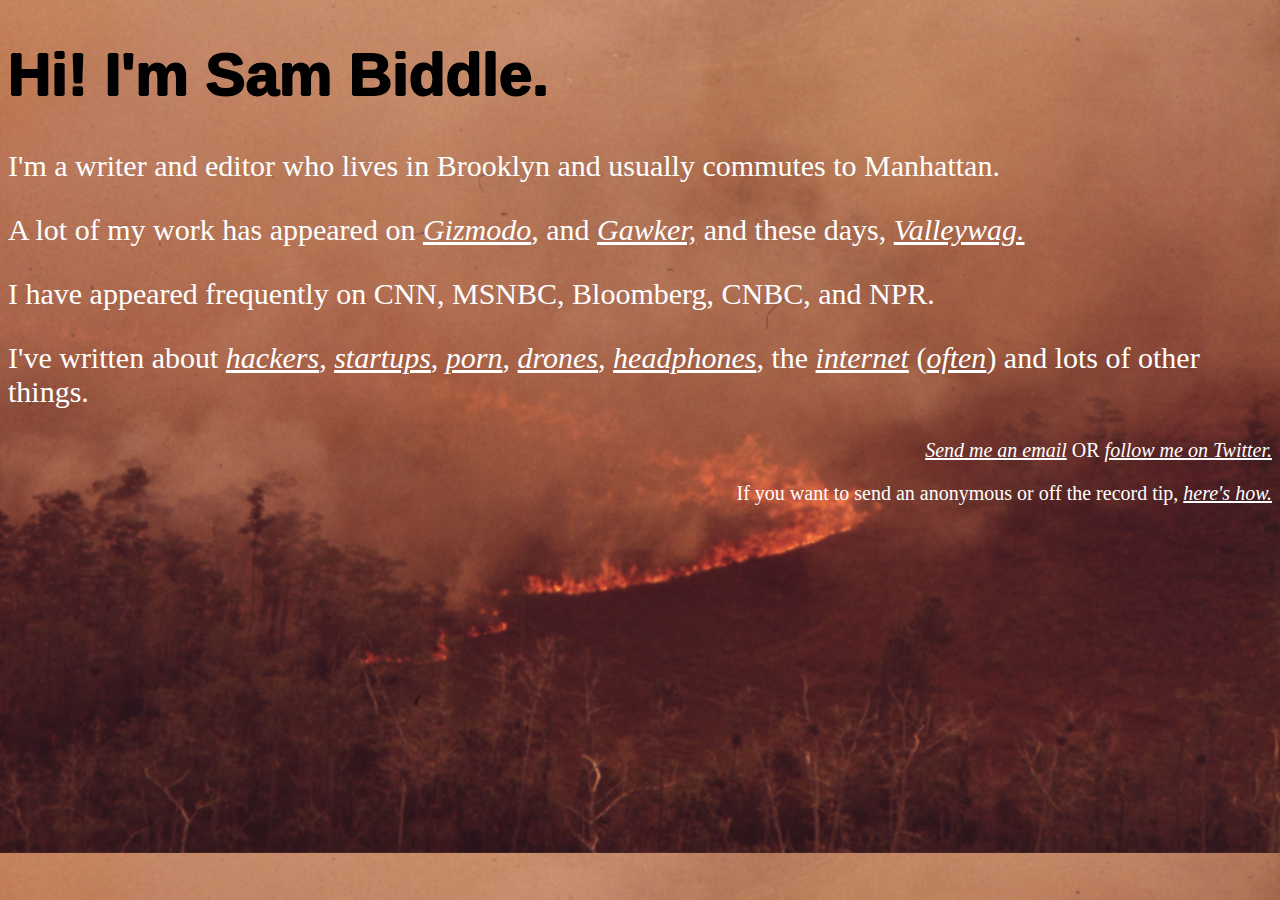
<file: ga_2_about_me/index.html>
<!DOCTYPE html>
<html>
<head>
  <link rel="stylesheet" type="text/css" href="css/main.css"/>
<title>Sam Biddle</title>
</head>
<body>
  <h1 id="IntroHeader">Hi! I'm Sam Biddle.</h1>
  <div class="circular"></div>
  <div class="bio">
  <p>I'm a writer and editor who lives in Brooklyn and usually commutes to Manhattan.</p>
  
  <p>A lot of my work has appeared on <a href="http://gizmodo.com">Gizmodo</a>, and <a href="http://gawker.com">Gawker,</a> and these days, <a href="http://valleywag.gawker.com"> Valleywag.</a></p>
  
  <p>I have appeared frequently on CNN, MSNBC, Bloomberg, CNBC, and NPR.</p>
I've written about <a href="http://gizmodo.com/5914671/this-is-what-happens-when-anonymous-tries-to-destroy-you">hackers</a>, <a href="http://valleywag.gawker.com/fuck-bitches-get-leid-the-sleazy-frat-emails-of-snap-1582604137">startups</a>, <a href="http://gizmodo.com/5941976/indentured-servitude-money-laundering-and-piles-of-money-the-crazy-secrets-of-internet-cam-girls-nsfw">porn</a>, <a href="http://gizmodo.com/5866347/iran-reveals-captured-american-super-drone-and-its-completely-intact"> drones</a>, <a href="http://gizmodo.com/5981823/beat-by-dre-the-inside-story-of-how-monster-lost-the-world"> headphones</a>, the <a href="http://gizmodo.com/5912383/how-to-destroy-the-internet"> internet</a> (<a href="http://gizmodo.com/5927379/the-secret-online-weapons-store-thatll-sell-anyone-anything">often</a>) and lots of other things.</p>  

  <div class="contact"
  <p><a href="mailto:sambiddle@gmail.com">Send me an email</a> OR <a href="http://twitter.com/samfbiddle">follow me on Twitter.</a></p>

  <p>If you want to send an anonymous or off the record tip, <a href="http://gawker.com/how-to-contact-gawker-with-tips-and-leaks-1608929488">here's how.</a></p>



  </div>





  
  
</body>
</html>
</file>
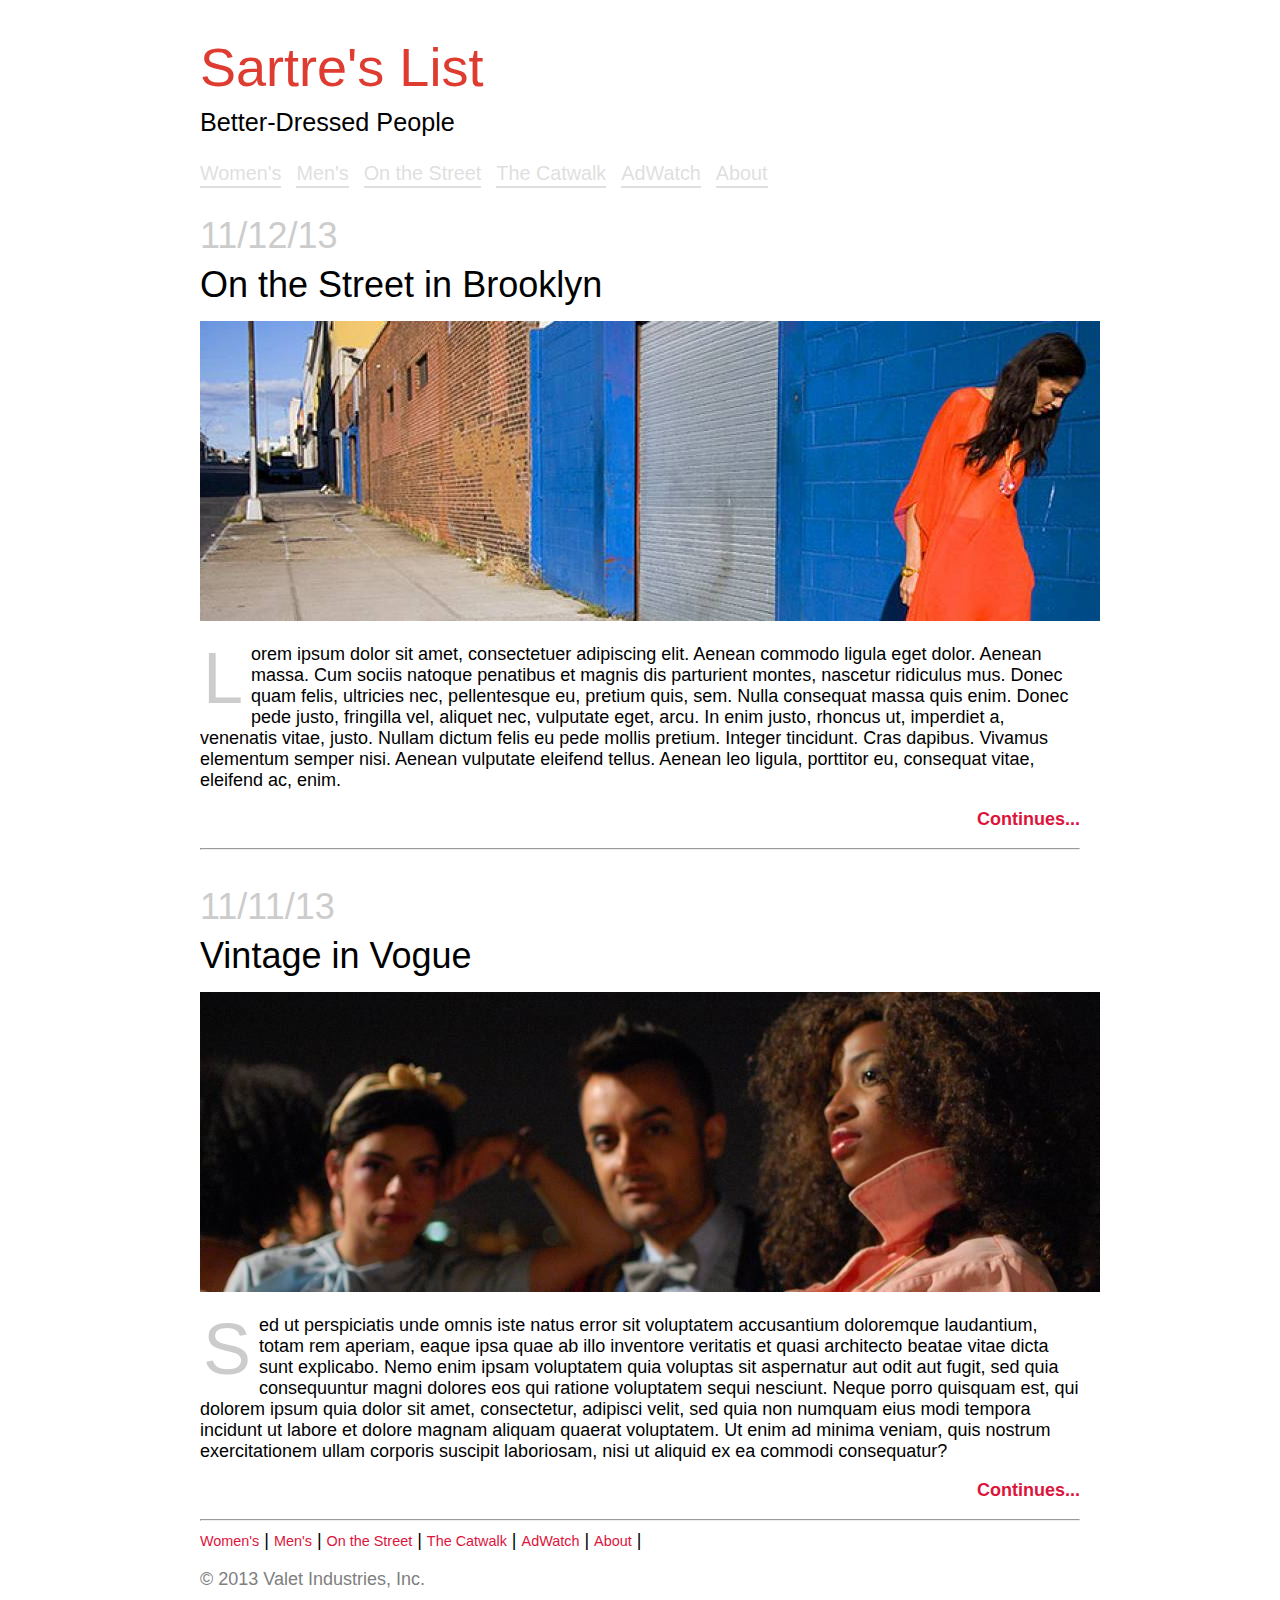
<file: ga_3_fashion_blog/index.html>
<!DOCTYPE html>
<html>
<head>
  <link rel="stylesheet" type="text/css" href="css/main.css"/>
</head>
  <body>

<h1 id="header">Sartre's List</h1>

<h3 id="subheader">Better-Dressed People</h3>

<nav id="topnav">
  <span><a href="null">Women's</a></span>
  <a href="null">Men's</a> 
  <a href="null">On the Street</a> 
  <a href="null">The Catwalk</a> 
  <a href="null">AdWatch</a> 
  <a href="null">About</a>
</nav>

<h2 class="date">11/12/13</h2>
<h3 class="postTitle">On the Street in Brooklyn</h3>

 <img src="img/fashion_photo.jpeg">

<p id="firstpara">Lorem ipsum dolor sit amet, consectetuer adipiscing elit. Aenean commodo ligula eget dolor. Aenean massa. Cum sociis natoque penatibus et magnis dis parturient montes, nascetur ridiculus mus. Donec quam felis, ultricies nec, pellentesque eu, pretium quis, sem. Nulla consequat massa quis enim. Donec pede justo, fringilla vel, aliquet nec, vulputate eget, arcu. In enim justo, rhoncus ut, imperdiet a, venenatis vitae, justo. Nullam dictum felis eu pede mollis pretium. Integer tincidunt. Cras dapibus. Vivamus elementum semper nisi. Aenean vulputate eleifend tellus. Aenean leo ligula, porttitor eu, consequat vitae, eleifend ac, enim.
</p>

<p class="continue">Continues...</p>

<hr>

<p class="date">11/11/13</p>
    
    <p class="postTitle">Vintage in Vogue</p>
    
 <img src="img/fashion_photo2.jpeg">
    
    <p id="secondpara">Sed ut perspiciatis unde omnis iste natus error sit voluptatem accusantium doloremque laudantium, totam rem aperiam, eaque ipsa quae ab illo inventore veritatis et quasi architecto beatae vitae dicta sunt explicabo. Nemo enim ipsam voluptatem quia voluptas sit aspernatur aut odit aut fugit, sed quia consequuntur magni dolores eos qui ratione voluptatem sequi nesciunt. Neque porro quisquam est, qui dolorem ipsum quia dolor sit amet, consectetur, adipisci velit, sed quia non numquam eius modi tempora incidunt ut labore et dolore magnam aliquam quaerat voluptatem. Ut enim ad minima veniam, quis nostrum exercitationem ullam corporis suscipit laboriosam, nisi ut aliquid ex ea commodi consequatur?</p>
    
    <p class="continue">Continues...</p>
<hr>
<nav id="bottomnav">
  <a href="null">Women's</a> | 
  <a href="null">Men's</a> |
  <a href="null">On the Street</a> |
  <a href="null">The Catwalk</a> |
  <a href="null">AdWatch</a> |
  <a href="null">About</a> |
</nav>

<p id="copyright">&copy; 2013 Valet Industries, Inc.</p>
  </body>
</html>
</file>
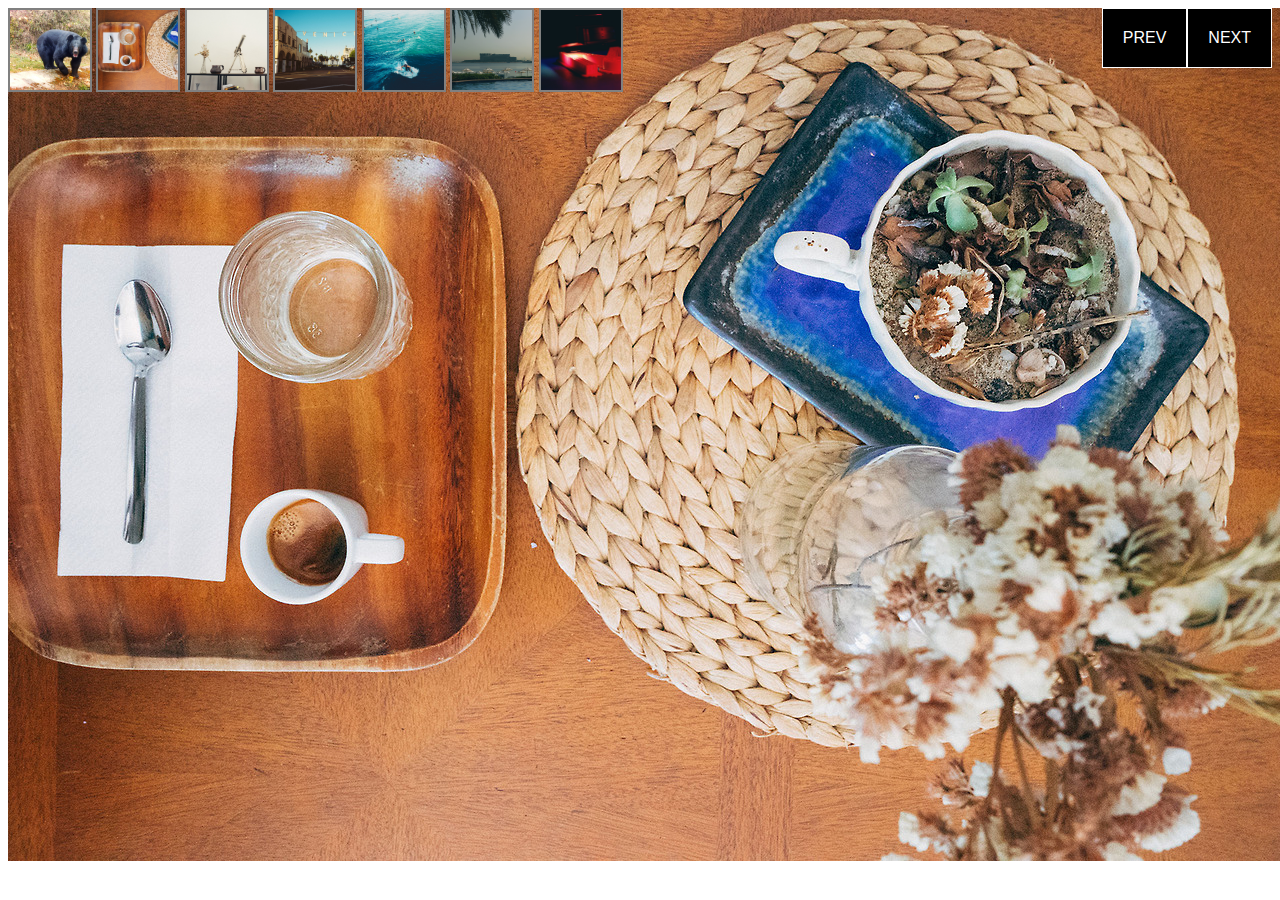
<file: ga_6_gallery/index.html>
<!DOCTYPE html>
<html>
<head>
<link rel="stylesheet" type="text/css" href="css/main.css"/>
<script type="text/javascript" src="js/gallery.js"></script>
<Title>Gallery</Title>
</head>
<body>
	<div id="mainContainer">
	<div id="mainImageContainer">
		<img id="mainImage" src="img/image-1.jpg">
		</div>
		<div id="thumbs">
			<div class="thumb" onclick="changePicture(0)"><img src="img/image-0.jpg"></div>
			<div class="thumb" onclick="changePicture(1)"><img src="img/image-1.jpg"></div>
			<div class="thumb" onclick="changePicture(2)"><img src="img/image-2.jpg"></div>
			<div class="thumb" onclick="changePicture(3)"><img src="img/image-3.jpg"></div>
			<div class="thumb" onclick="changePicture(4)"><img src="img/image-4.jpg"></div>
			<div class="thumb" onclick="changePicture(5)"><img src="img/image-5.jpg"></div>
			<div class="thumb" onclick="changePicture(6)"><img src="img/image-7.jpg"></div>
		</div>
			<span id="nextButton" class="btn" onclick="nextImage()">NEXT</span>
			<span id="prevButton" class="btn" onclick="prevImage()">PREV</span>
		
	</div>
</body>
</html>
</file>
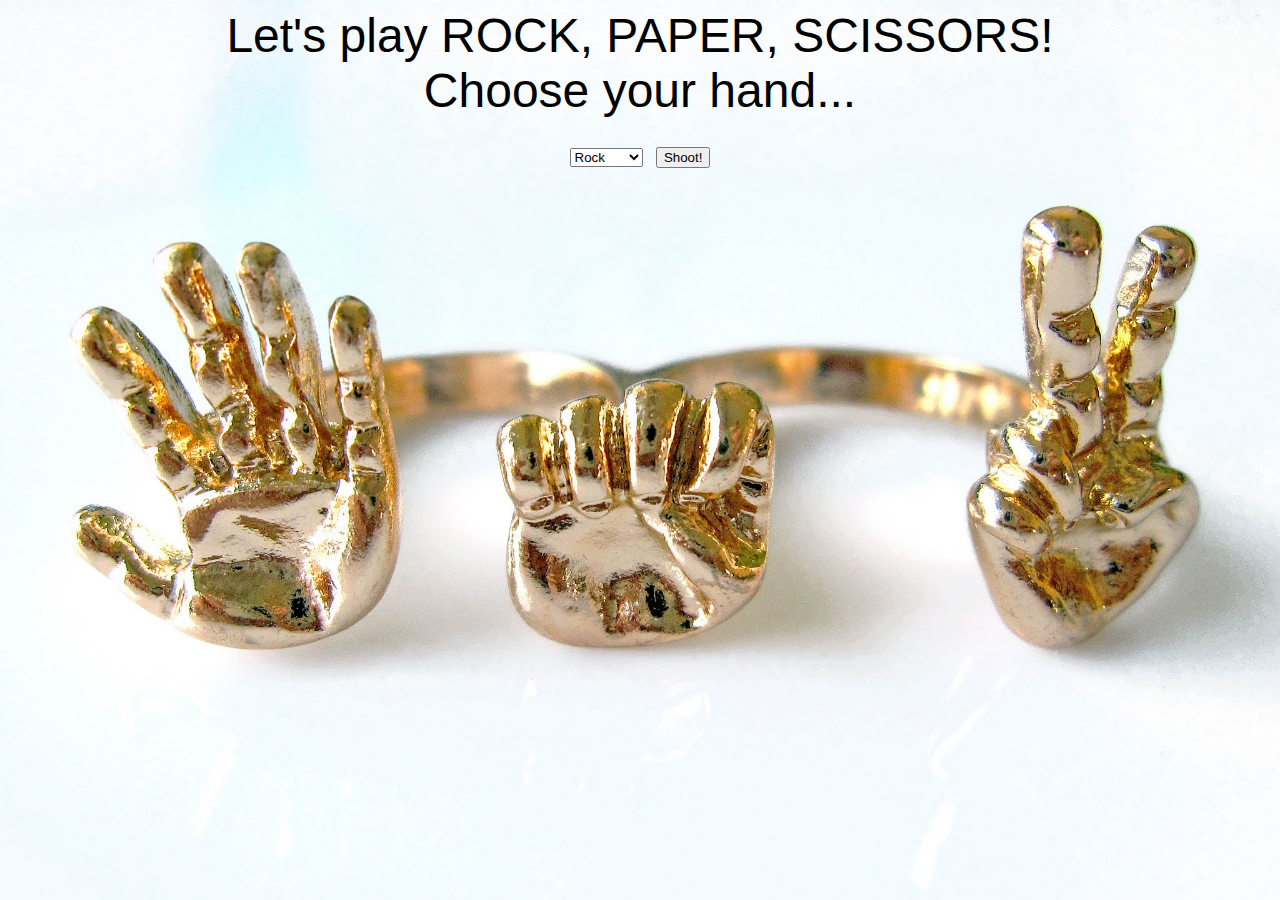
<file: ga_7_rps/index.html>
<!DOCTYPE html>
<html>
<head>
	<script type="text/javascript" src="js/jquery.js"></script>
	<script type="text/javascript" src="js/main.js"></script>
	<link rel="stylesheet" type="text/css" href="css/main.css"/></link>
</head>
<body>
	<div id="header">Let's play ROCK, PAPER, SCISSORS!</div>

	<div>Choose your hand...</div>
	<select>
 		<option value="rock">Rock</option>
  		<option value="paper">Paper</option>
  		<option value="scissors">Scissors</option>
	</select>

	<input type="submit" value="Shoot!" onclick="playGame()">
</body>
</html>
</file>
<file: ga_2_about_me/css/main.css>
body {

	background-image: url('../img/bg2.jpg');
	background-size: cover;
}

#IntroHeader {
  font-family: "HelveticaNeue",sans-serif;
  font-size: 60px;
  font-weight: bold;
  text-shadow: -1px 0 black, 0 1px black, 1px 0 black, 0 -1px black;
}



.bio {
  font-size: 30px;
  font-family: "Didot";
  color: white;
  text-align: left;
}  

.contact {
	font-size: 20px;
 	font-family: "HelveticaNeue";
 	color: white;
  text-align: right;

 }

a:link {
    font-style: italic;
    color: #FFFFFF;
}

a:visited {
    color: #FFFFFF;
}
</file>
<file: ga_3_fashion_blog/css/main.css>
body {

  font-family: 'lato', sans-serif;
  font-size: 18px;
  font-weight: 200;
  margin-right: 200px;
  margin-left: 200px;
}

p#firstpara:first-letter{ 
  float: left; 
  color: #CCCCCC; 
  font-size: 4em; 
  line-height: 60px; 
  padding-top: 4px; 
  padding-right: 8px; 
  padding-left: 3px; }

p#secondpara:first-letter{ 
  float: left; 
  color: #CCCCCC; 
  font-size: 4em; 
  line-height: 60px; 
  padding-top: 4px; 
  padding-right: 8px; 
  padding-left: 3px; 
}


#header {
	color: #DF3C31;
	font-size: 3em;
	font-weight: 300;
	margin-bottom: 10px;
}

#subheader {
	font-size: 1.4em;
	font-weight: 200;
	margin-top: 0px;
}

#topnav a {
  font-size: 1.1em;
  font-weight: 100;
  margin-right: 10px;
  color: #DFDFDF;
  padding-bottom: 2px;
  text-decoration: none;
  border-bottom: 2px solid #DFDFDF;
}

.continue {
	color: crimson;
	display: block;
	text-align: right;
	font-weight: 900;
}

.date {
	color: #CCCCCC;
	font-size: 2em;
	font-weight: 200;
  margin-bottom: 7px;
}

.postTitle {
	font-family: "Lato", sans-serif;
	font-size: 2em;
	font-weight: 300;
  margin-top: 7px;
  margin-bottom: 15px;
}

#bottomnav a {
  color: crimson;
  font-weight: 200;
  font-size: .8em;
  text-decoration: none;
}

#copyright {
	font-weight: 200;
	color: grey;
}
</file>
<file: ga_6_gallery/css/main.css>
body {
	font-family: Helvetica, Georgia, sans-serif;
	color: white;
}

#thumbs {
	position: absolute;
	width: 100%;
	height: 80px;
}

#mainImageContainer img {
	position: absolute;
	height: auto;
	width: auto;

}

#mainContainer{
    position: relative;
    height: auto;
    width: auto;
    background-color: white;
}

.thumb {
	display: inline-block;
	width: 80px;
	height: 80px;
	background-color: black;
	cursor: pointer;
	overflow: hidden;
	border: 2px grey solid;
}

.thumb img {
	height: 80px;
}

.thumb:hover {
	opacity: .7;
}

.btn {
	float: right;
	position: relative;
	background-color: black;
	padding: 20px;
	border: 1px solid white;
}

.btn:hover {
	cursor: pointer;
	opacity: .7;
}
</file>
<file: ga_7_rps/css/main.css>
body {
	background-image: url('../img/rps2.jpg');
	background-size: cover;
	text-align: center;
	font-family: Gill Sans, sans-serif;
	font-size: 3em;
}
</file>
